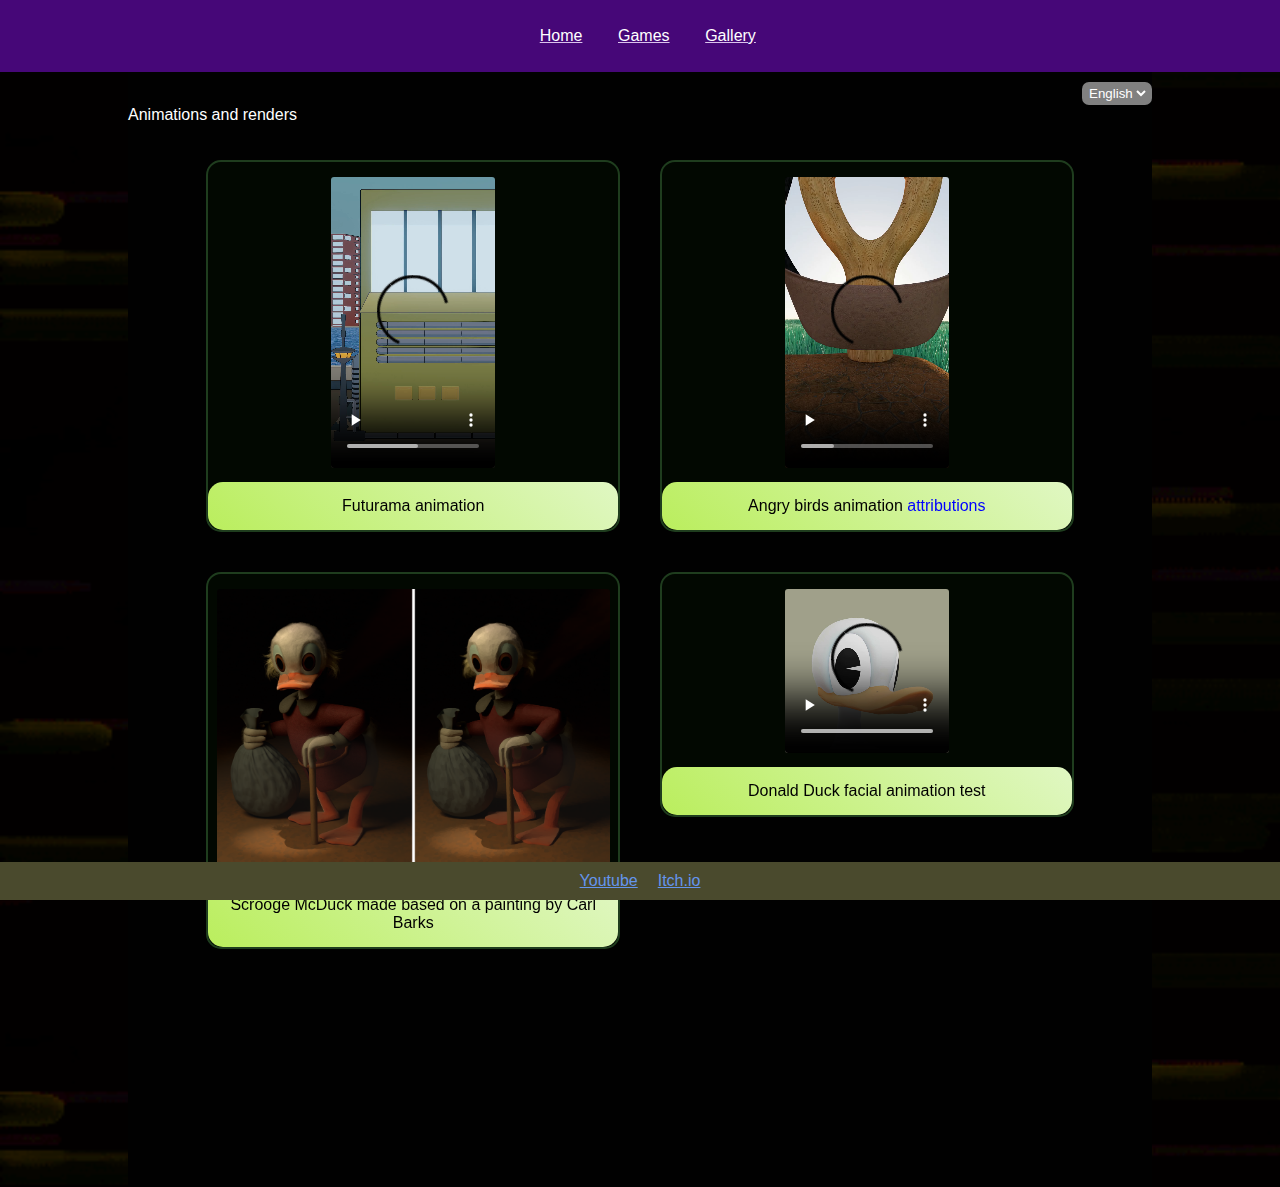
<file: gallery/index.html>
<!DOCTYPE html>
<html>
<head>
    <link  rel="stylesheet" type="text/css" href="../styles/style.css">
    <link  rel="stylesheet" type="text/css" href="../styles/galleryPageStyle.css">
  <script defer src="../logic.js"></script>
  <title>Gallery</title>
</head>
<body>
  <div id="bar"></div>
  <div id="Holder">
    <div id="main">
      <p data-lang="descriptionText"><b>Gallery</b></p>
      <div id="GallerHolder"  class="bottomMargin">
        <div class="gallery">
          <a target="_blank" href="../assets/gallery/futuramaAnimation.mp4">
            <video controls preload="metadata">
              <source src="../assets/gallery/futuramaAnimation.mp4" type="video/mp4">
            </video>
          </a>
          <div class="desc" data-lang="futurama">Futurama animation</div>
        </div>
        <div class="gallery">
          <a target="_blank" href="../assets/gallery/angryBirdsAnimation.mp4">
            <video controls preload="metadata">
              <source src="../assets/gallery/angryBirdsAnimation.mp4" type="video/mp4">
            </video>
          </a>
          <div class="desc">Angry birds animation <a class="BlueLink" target="_blank" href="angryBirdsCredits.txt">attributions</a></div>
      </div>
        <div class="gallery">
          <a target="_blank" href="../assets/gallery/scrooge.png">
              <img src="../assets/gallery/scrooge.png">
          </a>
          <div class="desc">Scrooge McDuck made based on a painting by Carl Barks</div>
      </div>
      <div class="gallery">
          <a target="_blank" href="../assets/gallery/donaldDuck.mp4">
            <video controls preload="metadata">
              <source src="../assets/gallery/donaldDuck.mp4" type="video/mp4">
            </video>
          </a>
          <div class="desc">Donald Duck facial animation test</div>
      </div>
    </div>
    <script>
      const languageData = {
        'en': {
          'descriptionText': 'Animations and renders',
          'futurama': 'Futurama animation',
        },
        'fi': {
          'descriptionText': 'Animaatioita ja muita projekteja',
          'futurama': 'Futurama animaatio',
        }
      };
    </script>
  </div><br>
  <div id="Footer"></div>
</body>
</html>
</file>
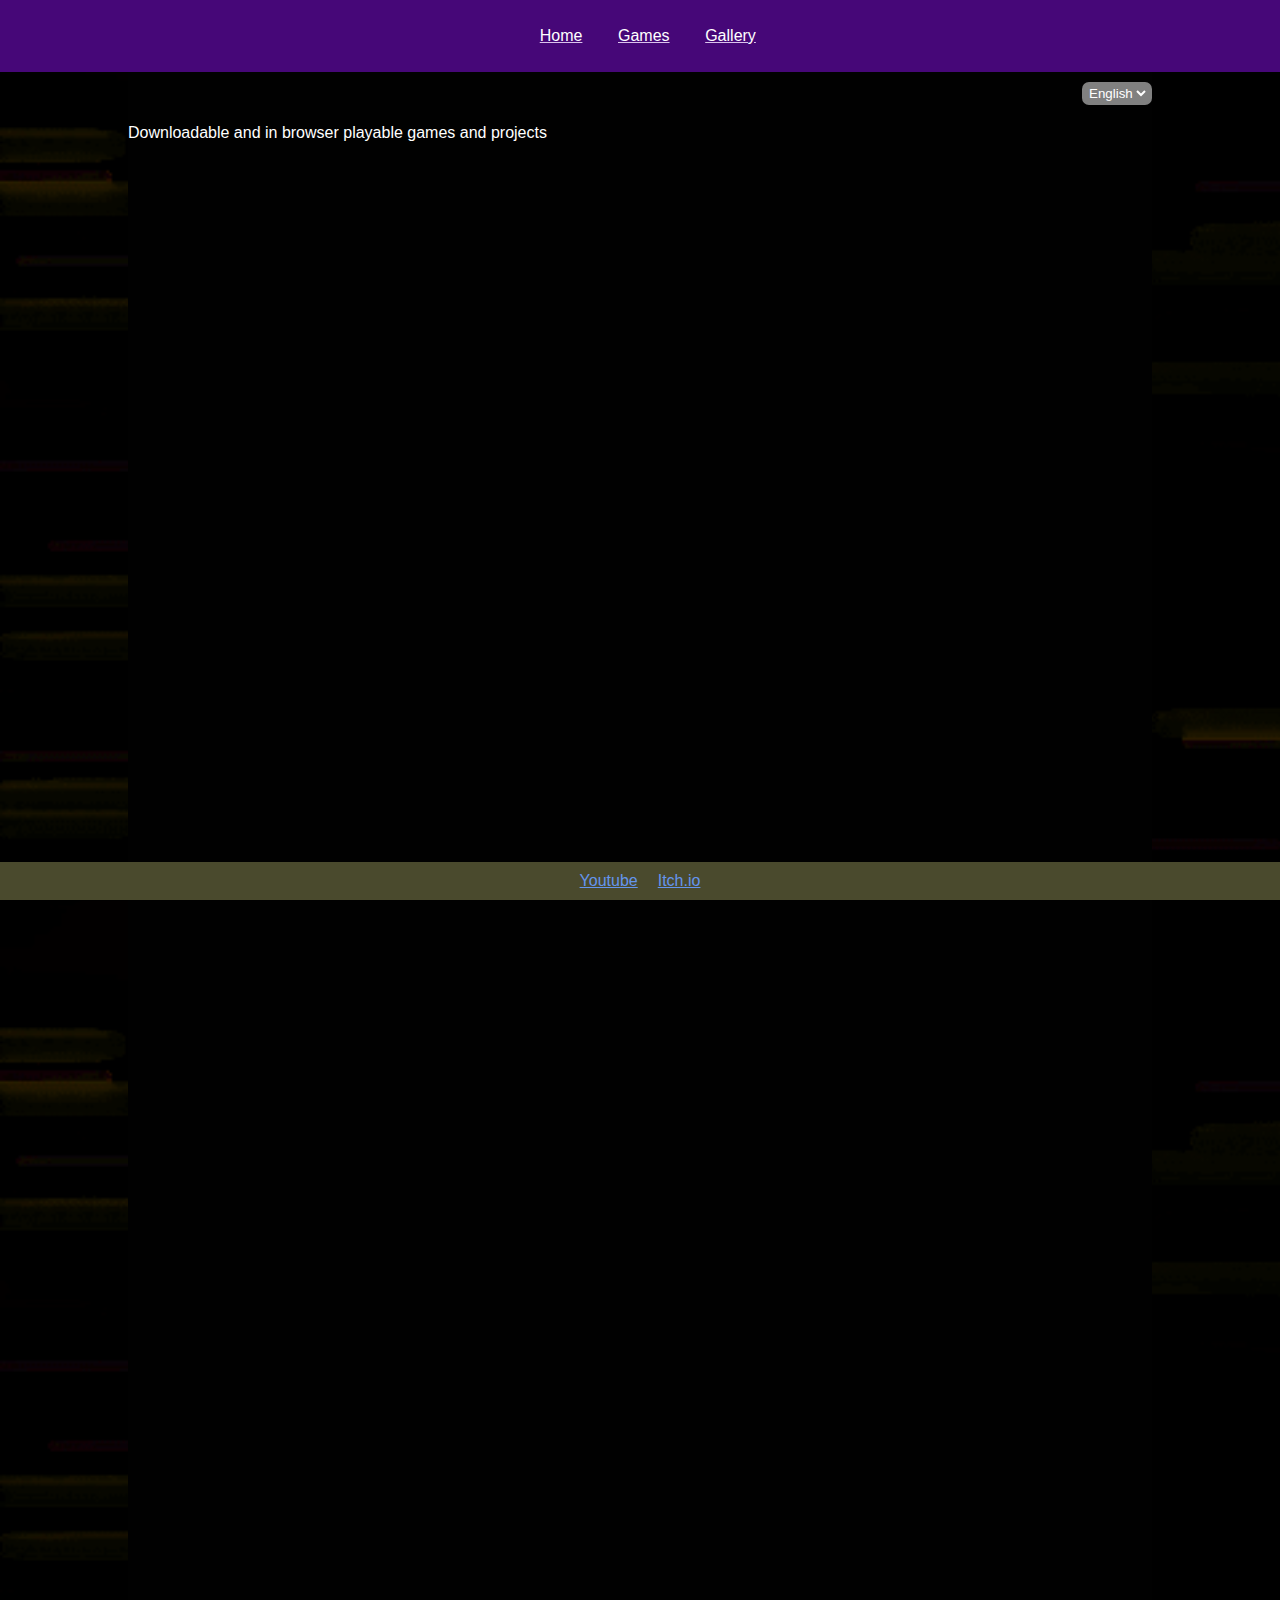
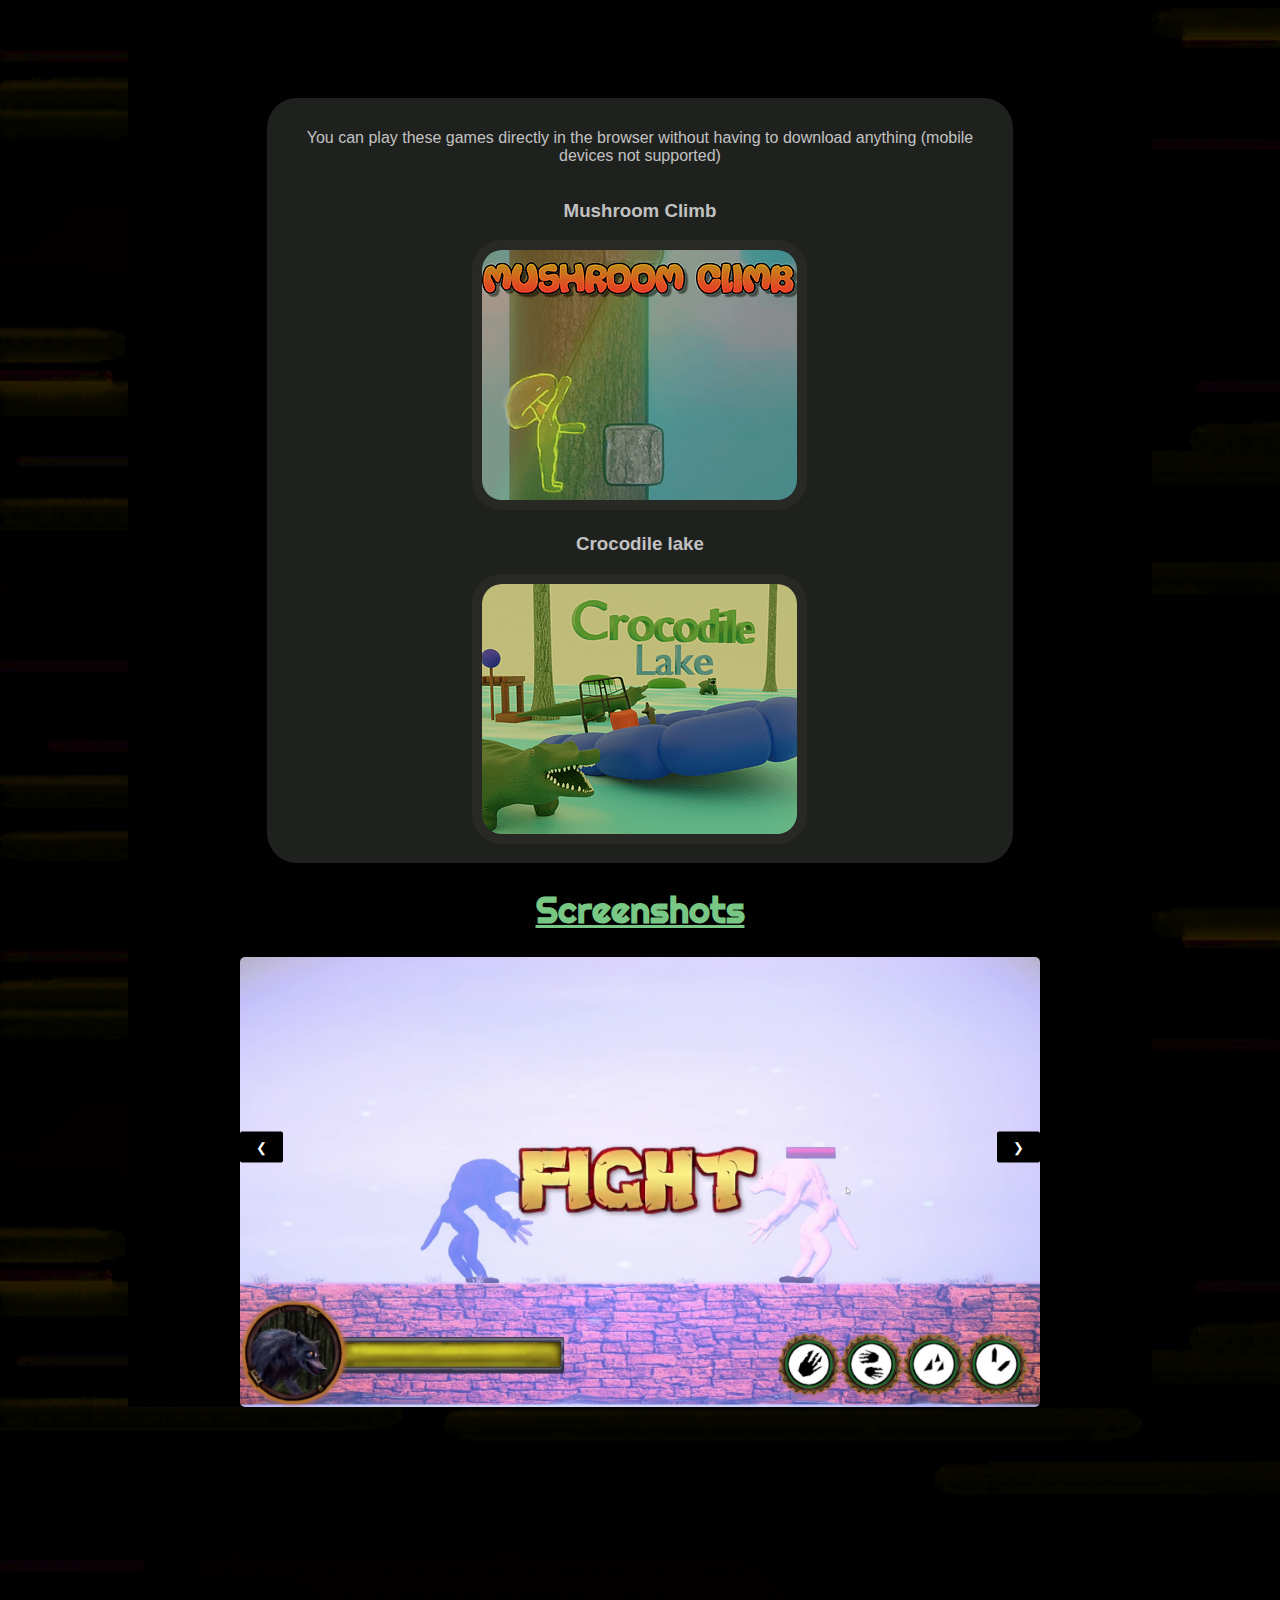
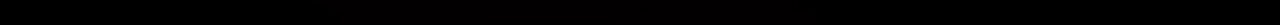
<file: games/index.html>
<!DOCTYPE html>
<html>
<head>
  <link  rel="stylesheet" type="text/css" href="../styles/style.css">
  <link  rel="stylesheet" type="text/css" href="../styles/gamesPageStyle.css">
  <script defer src="../logic.js"></script>
   <script defer src="../slideShow.js"></script>
  <title>Games</title>
</head>
<body>
  <div id="bar"></div>
  <div id="Holder"><br>
    <div id="main">
      <p data-lang="descriptionText"><b>Downloadable games and projects</b></p>
    </div>
    <div id="GamesDiv">
      <iframe frameborder="0" src="https://itch.io/embed/2066458?bg_color=0c0c0c&amp;fg_color=f07e11&amp;link_color=60ff2f&amp;border_color=e53b44" width="552" height="167">
        <a href="https://karjalanp11rakka.itch.io/beast-battleground">Beast Battleground by Karjalanp11rakka</a>
      </iframe>        
      <iframe frameborder="0" src="https://itch.io/embed/2564966?bg_color=7290f3&amp;fg_color=aee54f&amp;link_color=f5281f&amp;border_color=cd9e42" width="552" height="167">
        <a href="https://karjalanp11rakka.itch.io/animal-combat-simulator">Animal Combat Simulator by Karjalanp11rakka</a>
      </iframe>
      <iframe frameborder="0" src="https://itch.io/embed/1836373?bg_color=050505&amp;fg_color=9ea6ae&amp;link_color=07ede9&amp;border_color=eada00" width="552" height="167"><a href="https://karjalanp11rakka.itch.io/capsule-hologram">Capsule War: Capsule Hologram by Karjalanp11rakka</a></iframe>
      <iframe frameborder="0" src="https://itch.io/embed/2088037?bg_color=00a8b2&amp;fg_color=ff5d18&amp;link_color=edeb52&amp;border_color=b86f50" width="552" height="167">
        <a href="https://karjalanp11rakka.itch.io/mushroom-climb">Mushroom Climb by Karjalanp11rakka</a>
      </iframe>
      <iframe frameborder="0" src="https://itch.io/embed/1681082?bg_color=b8f39f&amp;fg_color=088f08&amp;link_color=5b64fa&amp;border_color=3e612c" width="552" height="167">
        <a href="https://karjalanp11rakka.itch.io/crocodile-lake">Crocodile lake by Karjalanp11rakka</a>
      </iframe>
      <iframe frameborder="0" src="https://itch.io/embed/1553414?bg_color=262626&amp;fg_color=b6e0f8&amp;link_color=ffffff&amp;border_color=ffffff" width="552" height="167">
        <a href="https://karjalanp11rakka.itch.io/ghost-kangoroo">Ghost kangaroo by Karjalanp11rakka</a>
      </iframe>
      <iframe frameborder="0" src="https://itch.io/embed/1353308?bg_color=63c64d&amp;fg_color=000000&amp;link_color=2ce8f4&amp;border_color=0851d0" width="552" height="167"><a href="https://karjalanp11rakka.itch.io/the-blue-monke">The blue monkey by Karjalanp11rakka</a></iframe>
    </div>
    <div id="BrowserGames">
      <p data-lang="BrowserGamesDesc">You can play these games directly in the browser without having to download anything</p>
      <div id="BrowserGamesHolder">
        <div class="browserGame">
  	  <h3>Mushroom Climb</h3>
          <a href="https://karjalanp11rakka.github.io/games/mushroomClimb/index.html" target="_blank"><img src="../assets/GameIcons/mushroomClimb.png" alt="mushroom climb"></img></a>
        </div>
        <div class="browserGame">
  	  <h3>Crocodile lake</h3>
          <a href="https://karjalanp11rakka.github.io/games/crocodileLake/index.html" target="_blank"><img src="../assets/GameIcons/crocodileLake.png" alt="mushroom climb"></img></a>
        </div>
      </div>
    </div>
    <div id="Slideshow"  class="bottomMargin">
      <h1 class="TextTitle" data-lang="titleText">Screenshots</h1>
      <img class="slide" src="../assets\GameScreenshots\Screenshot1.jpg" style="width:100%;">
      <img class="slide" src="../assets\GameScreenshots\Screenshot2.jpg" style="width:100%;">
      <img class="slide" src="../assets\GameScreenshots\animalCombatSim\Screenshot3.jpg" style="width:100%;">
      <img class="slide" src="../assets\GameScreenshots\Screenshot3.jpg" style="width:100%;">
      <img class="slide" src="../assets\GameScreenshots\Screenshot4.jpg" style="width:100%;">
      <img class="slide" src="../assets\GameScreenshots\Screenshot5.jpg" style="width:100%;">
      <img class="slide" src="../assets\GameScreenshots\animalCombatSim\Screenshot1.jpg" style="width:100%;">
      <img class="slide" src="../assets\GameScreenshots\Screenshot6.jpg" style="width:100%;">
      <img class="slide" src="../assets\GameScreenshots\Screenshot7.jpg" style="width:100%;">
      <img class="slide" src="../assets\GameScreenshots\Screenshot8.jpg" style="width:100%;">
      <img class="slide" src="../assets\GameScreenshots\animalCombatSim\Screenshot2.jpg" style="width:100%;">
      <img class="slide" src="../assets\GameScreenshots\Screenshot9.png" style="width:100%;">
      <img class="slide" src="../assets\GameScreenshots\Screenshot10.png" style="width:100%;">
      <img class="slide" src="../assets\GameScreenshots\Screenshot11.jpg" style="width:100%;">
      <img class="slide" src="../assets\GameScreenshots\Screenshot12.jpg" style="width:100%;">
      <img class="slide" src="../assets\GameScreenshots\animalCombatSim\Screenshot4.jpg" style="width:100%;">
      <img class="slide" src="../assets\GameScreenshots\Screenshot13.jpg" style="width:100%;">
      <button class="ButtonLeft butto" onclick="plusDivs(-1)">&#10094;</button>
      <button class="ButtonRight butto" onclick="plusDivs(1)">&#10095;</button>
    </div>
    <script>
      const languageData = {
        'en': {
          'descriptionText': 'Downloadable and in browser playable games and projects',
 	  'titleText': 'Screenshots',
	  'BrowserGamesDesc':'You can play these games directly in the browser without having to download anything (mobile devices not supported)',
        },
        'fi': {
          'descriptionText': 'Ladattavat ja selaimessa pelattavat pelit ja projektit',
 	  'titleText': 'Kuvakaappauksia',
	  'BrowserGamesDesc':'Näitä pelejä voi pelata suoraan selaimessa lataamatta mitään',
        }
      };
   </script>
  <div id="Footer"></div>
  </div><br>
</body>
</html>
</file>
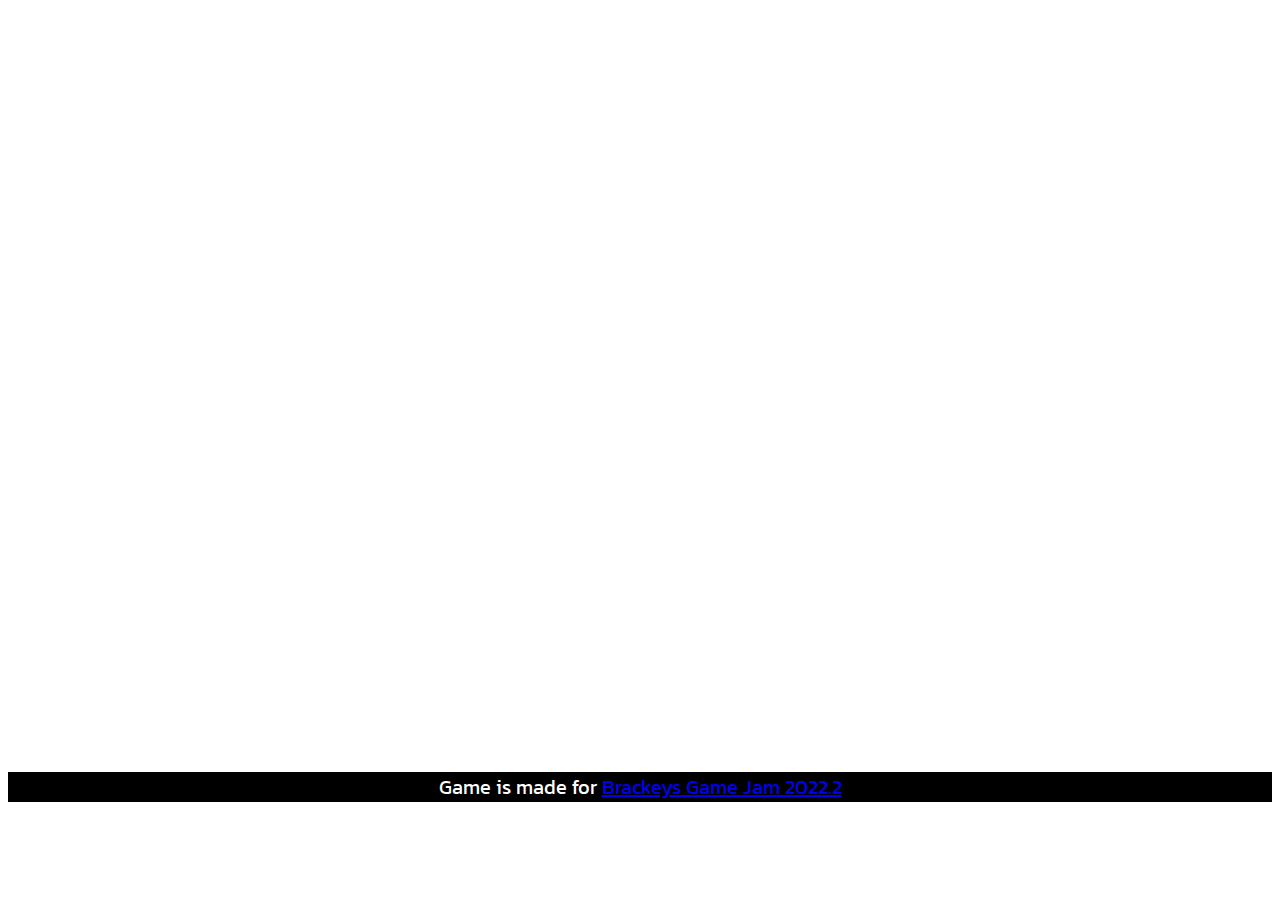
<file: games/crocodileLake/index.html>
<!DOCTYPE html>
<html>
  <head>
    <title>Crocodile lake</title>
    <link rel="stylesheet" type="text/css" href="../../styles/gamesStyle.css">
    <style>

body {  
  background-image: url(https://cdn.pixabay.com/photo/2023/05/18/19/56/crocodile-8003179_1280.jpg);
  background-repeat: no-repeat;
  background-size: cover;
}

    </style>
  </head>
  <body>
   <iframe frameborder="0" src="https://itch.io/embed-upload/6411952?color=305e3b" allowfullscreen="" width="1200" height="740"><a href="https://karjalanp11rakka.itch.io/crocodile-lake">Play Crocodile lake on itch.io</a></iframe>
   <p>Game is made for&nbsp;<a href="https://itch.io/jam/brackeys-8" style="font-family: inherit; font-size: inherit;">Brackeys Game Jam 2022.2</a></p>
  </body>
</html>
</file>
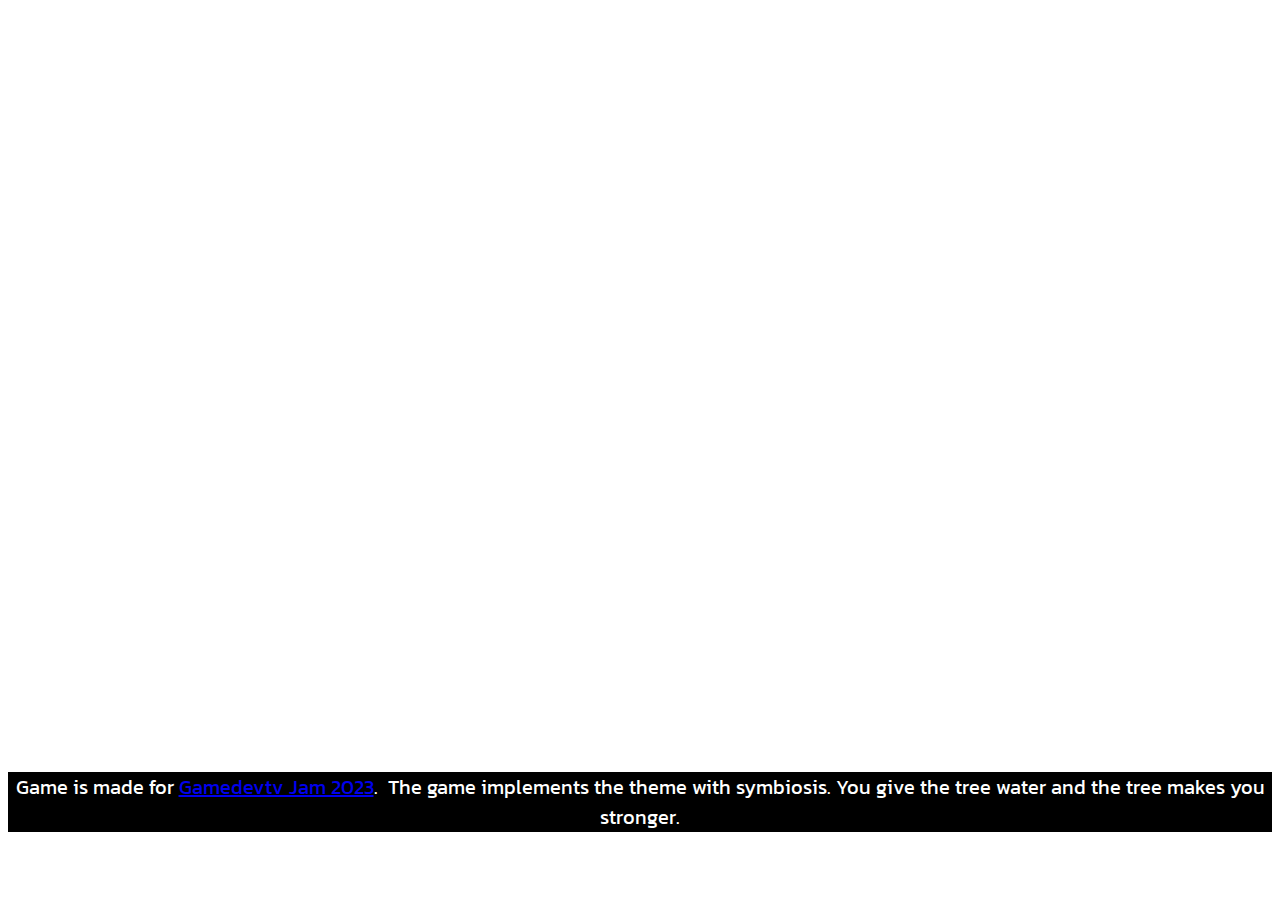
<file: games/mushroomClimb/index.html>
<!DOCTYPE html>
<html>
  <head>
    <title>Mushroom climb</title>
    <link rel="stylesheet" type="text/css" href="../../styles/gamesStyle.css">
    <style>

body {  
  background-image: url(https://cdn.pixabay.com/photo/2023/08/15/11/47/mushroom-8191823_1280.jpg);
  background-repeat: no-repeat;
  background-size: cover;
}

    </style>
  </head>
  <body>
    <iframe frameborder="0" src="https://itch.io/embed-upload/8008339?color=a2d9e7" allowfullscreen="" width="1200" height="740"><a href="https://karjalanp11rakka.itch.io/mushroom-climb">Play Mushroom Climb on itch.io</a></iframe>
    <p>Game is made for&nbsp;<a href="https://itch.io/jam/gamedevtv-jam-2023" target="_blank">Gamedevtv Jam 2023</a>.&nbsp; The game implements the theme with symbiosis. You give the tree water and the tree makes you stronger.</p>
  </body>
</html>
</file>
<file: styles/style.css>
@import url('https://fonts.googleapis.com/css2?family=Righteous&display=swap');

body {
  color: white;
  text-align: left;
  font-family: "Bahnschrift", "Arial", sans-serif;
  background-image: url('../assets/background.gif');
  background-size: cover;
  height: 100vh;
  padding: 0;
  margin: 0;
}

#languages {
  margin-top: 10px;
  float: right;
  background-color: gray;
  color: white;
  border: 3px solid transparent;
  border-radius: 7px;
  transition: border-color 0.2s ease;
}
#languages:hover{
  border-color: white;
}

#Holder {
  margin-left: 10%;
  margin-right: 10%;
  background-color: rgb(1, 1, 1);
}

ul {
  margin: 0;
  padding: 0;
}

#GamesDiv {
  display: flex;
  justify-content: center;
  flex-wrap: wrap;
}

#GamesDiv iframe {
  border: 4px solid transparent;
  box-sizing: border-box;
  width: 550px;
  height: 180px;
  margin: 20px;
  transition: 0.2s ease-out;
}

#GamesDiv iframe:hover {
  border-block: 4px solid silver;
}

.container {
  display: flex;
  justify-content: center;
  align-items: center;
  height: 8vh;
  background-color: rgb(70, 7, 120);
}


.slide {
  border-radius: 5px;
  display: none;
}

#Slideshow {
  margin-left: auto;
  margin-right: auto;
  max-width: 800px;
  position: relative;
}

.ButtonLeft {
  position: absolute;
  top: 50%;
  left: 0%;
  transform: translate(0%, -50%);
  -ms-transform: translate(0%, -50%);
  border-radius: 2px;
}

.ButtonRight {
  position: absolute;
  top: 50%;
  right: 0%;
  transform: translate(0%, -50%);
  -ms-transform: translate(0%, -50%);
  border-radius: 2px;
}

.butto {
  color: white;
  background-color: black;
  display: inline-block;
  padding: 8px 16px;
  vertical-align: middle;
  border: none;
  cursor: pointer;
}

.butto:hover {
  color: white;
  background-color: green;
}

li {
  margin: 2%;
  display: inline;
  text-decoration: underline;
  margin-right: 10px;
  color: rgb(218, 194, 237);
}

li:hover {
  text-decoration: rgb(218, 194, 237) double underline;
}

a {
  text-decoration: none;
  color: white;
}

h2 {
  margin: 0;
}

.Link {
  display: inline-block;
  vertical-align: middle;
  padding: 10px;
  color: CornflowerBlue;
  text-decoration: underline;
}

.Link:hover {
  text-decoration: CornflowerBlue double underline;
}

#Footer {
  position: fixed;
  left: 0;
  bottom: 0;
  width: 100%;
  background-color: rgb(74, 74, 45);
  text-align: center;
}

.BlueLink{
  color: blue;
}
.BlueLink:hover{
  text-decoration: underline;
}

.TextTitle{
  font-family: 'Righteous', sans-serif;
  font-size: 36px;
  text-decoration: underline;
  text-align: center;
  color:rgb(121, 199, 132);
}
.bottomMargin {
  margin-bottom: 200px;
}

#ytplayer {
  width: 40%;
  height: 340px;
  display: block;
  margin-left: auto;
  margin-right: auto;
  border: 3px solid rgb(2, 29, 13);
  border-radius: 10px;
  transition: border-color 0.4s ease;
  padding: 10px;
}
#ytplayer:hover{
  border: 3px solid rgb(53, 150, 21) !important;
  border-radius: 10px;
}
</file>
<file: styles/galleryPageStyle.css>
#GallerHolder {
  display: flex;
  justify-content: center;
  flex-wrap: wrap;
}

div.gallery {
  width: 40%;
  height: 50%;
  border: 2px solid rgb(31, 61, 30);
  border-radius: 15px;
  text-align: center;
  margin: 20px;
  transition: border-color 0.2s ease;
  background-color: rgb(2, 8, 1);
}

div.gallery:hover {
  border-color: rgb(194, 227, 193);
}

div.gallery img {
  margin-top: 15px;
  width: 96%;
  height: auto;
  border-radius: 3px;
}

div.gallery video {
  margin-top: 15px;
  border-radius: 3px;
  width: 40%;
  height: auto;
}

div.desc { 
  margin-top: 10px;
  background: linear-gradient(41deg, rgba(186,238,93,1) 0%, rgba(224,247,195,1) 100%); 
  color: black;
  border-radius: 15px;
  padding: 15px;
  text-align: bottom;
}
</file>
<file: styles/gamesPageStyle.css>
#BrowserGames {
  color: rgb(194, 194, 194);
  margin-right: auto;
  margin-left: auto;
  width: 70%;
  border-radius: 30px;
  text-align: center;
  background-color: rgb(31, 33, 30);
  padding: 15px;
}
#BrowserGames img{
  border: 10px solid rgb(40, 41, 36);
  border-radius: 30px;
  transition: border-color 0.6s ease;
}
#BrowserGames img:hover{
  border-color: rgb(212, 172, 53);
}

#BrowserGamesHolder {
  display: flex;
  justify-content: center;
  flex-wrap: wrap;

}
.browserGame{
  margin-right: 35px;
  margin-left: 35px;
}
</file>
<file: styles/gamesStyle.css>
@import url('https://fonts.googleapis.com/css2?family=Kanit:ital,wght@0,100;0,200;0,300;0,400;0,500;0,600;0,700;0,800;0,900;1,100;1,200;1,300;1,400;1,500;1,600;1,700;1,800;1,900&display=swap');
body {
    text-align:center;
}
p {
  font-family: 'Kanit', sans-serif;
  background-color: black;
  color: white;
  font-size: 20px;
}
</file>
